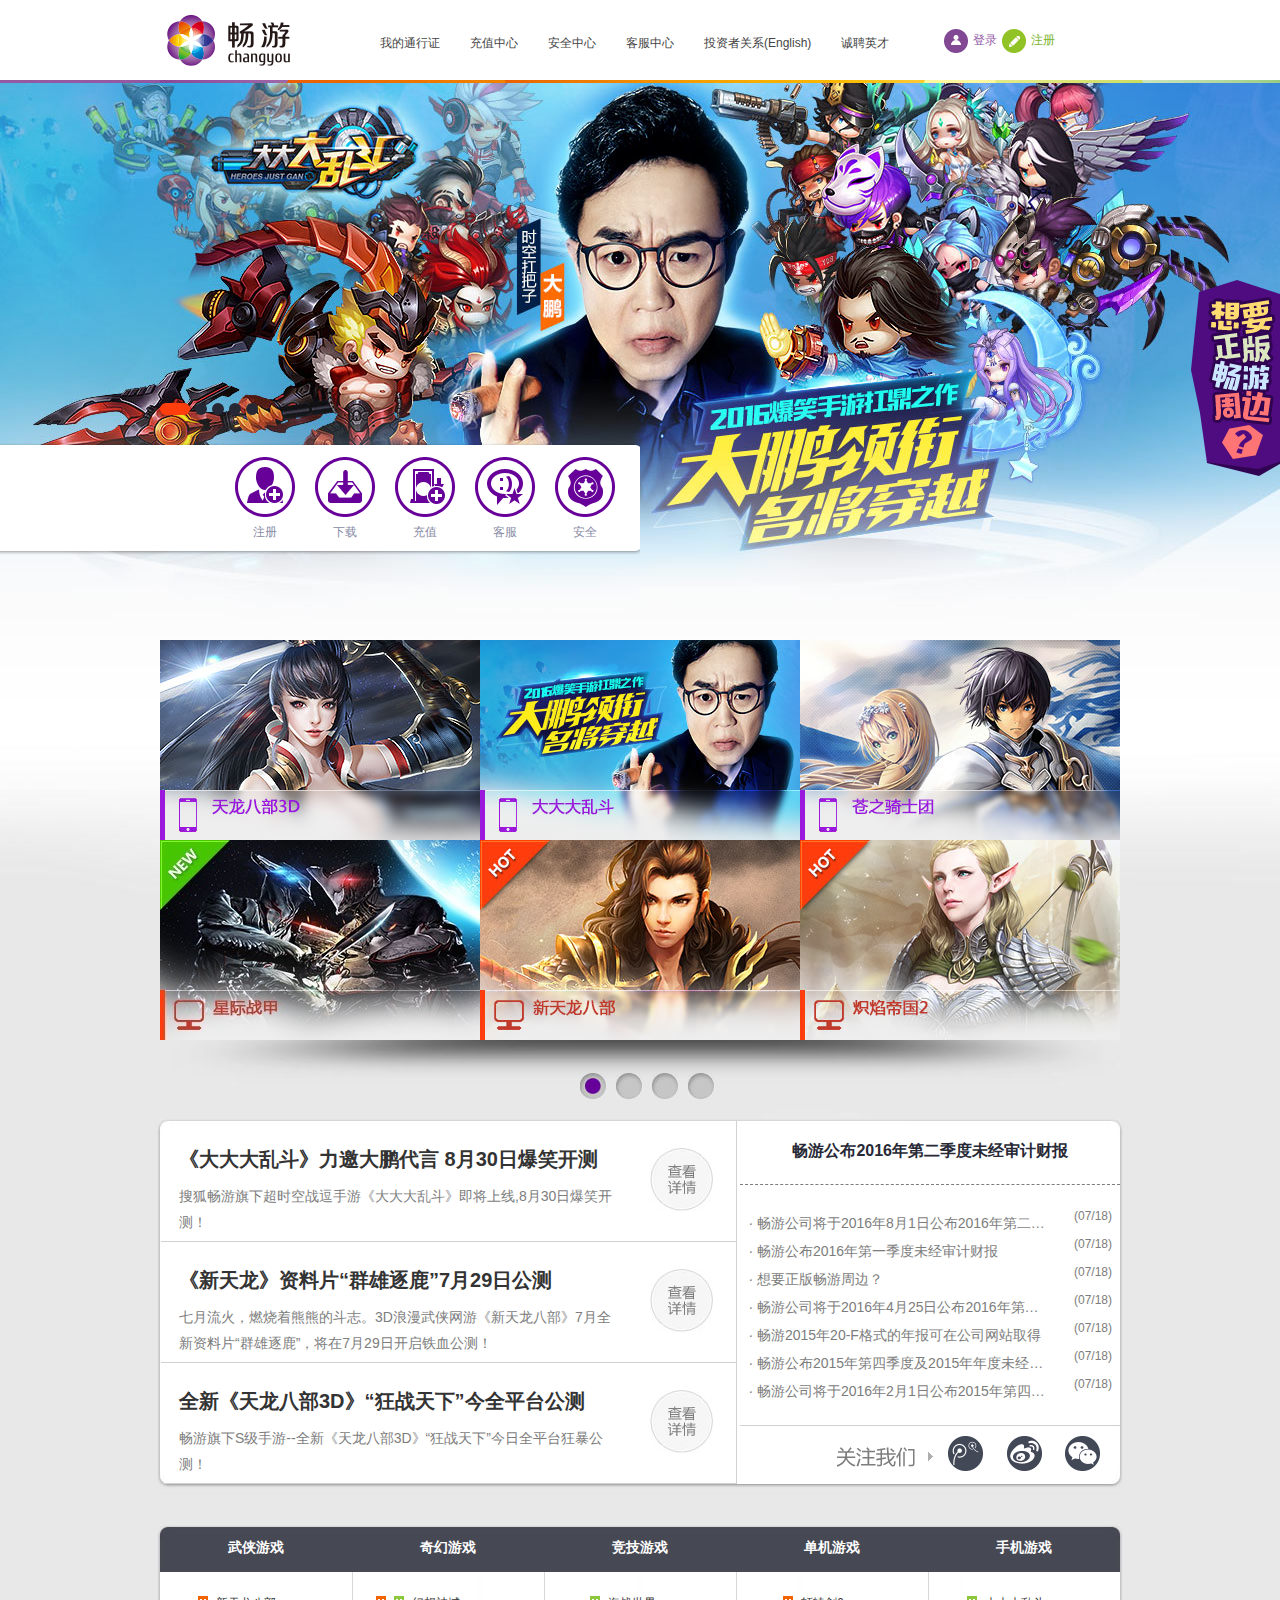
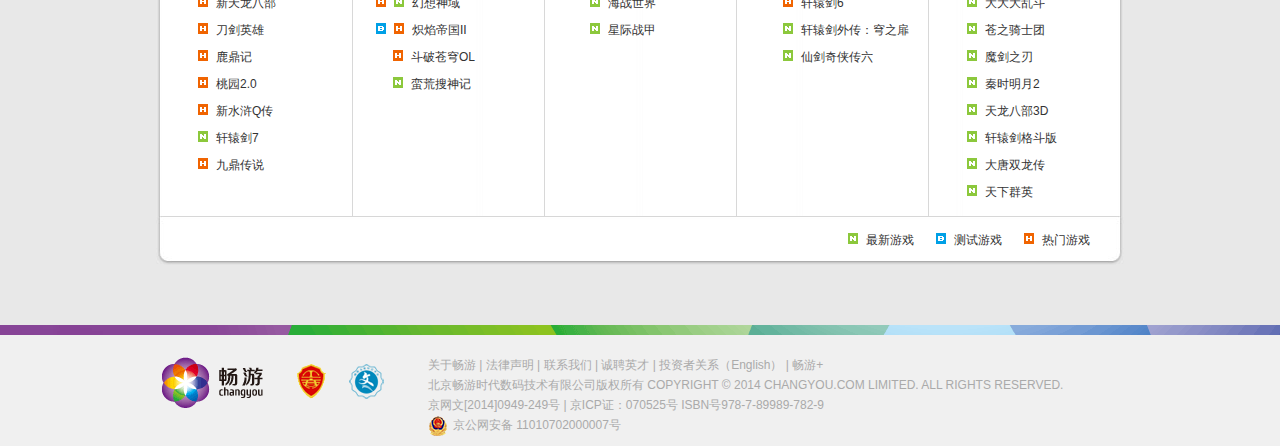
<file: index.html>
<!DOCTYPE html>
<html lang="en">
<head>
    <meta charset="UTF-8">
    <title>畅游-ChangYou.com</title>
    <link rel="stylesheet" href="css/index.css">
</head>
<body>
<!--头部-->
<div class="header clearfix w960">
    <div class="logo">
        <a href="http://www.changyou.com" title="畅游官方网站"></a>
    </div>
    <ul class="headerC clearfix">
       <li><a href="http://member.changyou.com/" title="我的通行证">我的通行证</a></li>
       <li><a href="http://chong.changyou.com/" title="充值中心">充值中心</a></li>
       <li><a href="http://protect.changyou.com/">安全中心</a></li>
       <li><a href="http://gm.changyou.com/">客服中心</a></li>
       <li><a href="http://www.changyou.com/ir/">投资者关系(English)</a></li>
       <li><a href="http://zhaopin.changyou.com/wt/changyou/web/index">诚聘英才</a></li>
    </ul>
    <ul class="headerR clearfix">
        <li class="headerR1"><i></i>登录</li>
        <li class="headerR2"><i></i>注册</li>
    </ul>
</div>
<div class="headerBg"></div>
<!--banner-->
<div class="bannerBox clearfix" id="bannerBox">
    <div class="banner">
        <!--<a href="http://dddld.cy.com/" title="超时空战逗手游《大大大乱斗》手游官方网站">
            <img src="img/banner1.jpg">
        </a>
        <a href="http://tl.changyou.com/" title="《新天龙八部》7月29日 铁血公测">
            <img src="img/banner2.jpg">
        </a>
        <a href="http://hs.changyou.com/" title="苍之骑士团今日开放测试 ">
            <img src="img/banner3.jpg">
        </a>
        <a href="javascript:;" title="德州扑克">
            <img src="img/banner4.jpg">
        </a>
        <a href="http://www.beetobees.com/Case/Index.html?acode=changyou" title="免费H5游戏互动营销">
            <img src="img/banner5.png">
        </a>-->
    </div>
    <ul class="bannerTip clearfix">
       <!-- <li class="on"></li>
        <li></li>
        <li></li>
        <li></li>
        <li></li>-->
    </ul>
    <div class="nav w960">
        <div class="navBg"></div>
        <div class="navIcon">
            <a href="http://zhuce.changyou.com/regInit.act?gameType=PE-ZHPT" class="clearfix">
                <span class="navIcon1"></span>
                <b>注册</b>
            </a>
            <a href="http://www.changyou.com/events/downloadhall/index.shtml" class="clearfix">
                <span class="navIcon2"></span>
                <b>下载</b>
            </a>
            <a href="http://chong.changyou.com/" class="clearfix">
                <span class="navIcon3"></span>
                <b>充值</b>
            </a>
            <a href="http://gm.changyou.com/indexPage.do" class="clearfix">
                <span class="navIcon4"></span>
                <b>客服</b>
            </a>
            <a href="http://protect.changyou.com/logged/loggedAction.do" class="clearfix">
                <span class="navIcon5"></span>
                <b>安全</b>
            </a>
        </div>
    </div>
</div>
<!--content部分-->
<div class="content">
    <div class="contentInner">
        <div class="inner" id="inner">
            <div class="listBox clearfix" id="list1">
                <div class="littleBox">
                    <div class="front"><img src="img/main_a1.jpg"></div>
                    <div class="back"><img src="img/main_a1(1).jpg"></div>
                </div>
                <div class="littleBox">
                    <div class="front"><img src="img/main_a2.jpg"></div>
                    <div class="back"><img src="img/main_a2(1).jpg"></div>
                </div>
                <div class="littleBox">
                    <div class="front"><img src="img/main_a3.jpg"></div>
                    <div class="back"><img src="img/main_a3%20(1).jpg"></div>
                </div>
                <div class="littleBox">
                    <div class="front"><img src="img/main_a4%20(1).jpg"></div>
                    <div class="back"><img src="img/main_a4.jpg"></div>
                </div>
                <div class="littleBox">
                    <div class="front"><img src="img/main_a5.jpg"></div>
                    <div class="back"><img src="img/main_a5%20(1).jpg"></div>
                </div>
                <div class="littleBox">
                    <div class="front"><img src="img/main_a6.jpg"></div>
                    <div class="back"><img src="img/main_a6%20(1).jpg"></div>
                </div>
            </div>
            <div class="listBox clearfix" id="list2">
                <div class="littleBox">
                    <div class="front"><img src="img/main_b1.jpg"></div>
                    <div class="back"><img src="img/main_b1(1).jpg"></div>
                </div>
                <div class="littleBox">
                    <div class="front"><img src="img/main_b2.jpg"></div>
                    <div class="back"><img src="img/main_b2(2).jpg"></div>
                </div>
                <div class="littleBox">
                    <div class="front"><img src="img/main_b3.jpg"></div>
                    <div class="back"><img src="img/main_b3(1).jpg"></div>
                </div>
                <div class="littleBox">
                    <div class="front"><img src="img/main_b4.jpg"></div>
                    <div class="back"><img src="img/main_b4(1).jpg"></div>
                </div>
                <div class="littleBox">
                    <div class="front"><img src="img/main_b5.jpg"></div>
                    <div class="back"><img src="img/main_b5(1).jpg"></div>
                </div>
                <div class="littleBox">
                    <div class="front"><img src="img/main_b6.jpg"></div>
                    <div class="back"><img src="img/main_b6(1).jpg"></div>
                </div>
            </div>
            <div class="listBox clearfix" id="list3">
                <div class="littleBox">
                    <div class="front"><img src="img/main_c1.jpg"></div>
                    <div class="back"><img src="img/main_c1(1).jpg"></div>
                </div>
                <div class="littleBox">
                    <div class="front"><img src="img/main_c2.jpg"></div>
                    <div class="back"><img src="img/main_c2(1).jpg"></div>
                </div>
                <div class="littleBox">
                    <div class="front"><img src="img/main_c3.jpg"></div>
                    <div class="back"><img src="img/main_c3(1).jpg"></div>
                </div>
                <div class="littleBox">
                    <div class="front"><img src="img/main_c4.jpg"></div>
                    <div class="back"><img src="img/main_c4(1).jpg"></div>
                </div>
                <div class="littleBox">
                    <div class="front"><img src="img/main_c5.jpg"></div>
                    <div class="back"><img src="img/main_c5(1).jpg"></div>
                </div>
                <div class="littleBox">
                    <div class="front"><img src="img/main_c6.jpg"></div>
                    <div class="back"><img src="img/main_c6(1).jpg"></div>
                </div>
            </div>
            <div class="listBox clearfix" id="list4">
                <div class="littleBox">
                    <div class="front"><img src="img/main_d1.jpg"></div>
                    <div class="back"><img src="img/main_d1(1).jpg"></div>
                </div>
                <div class="littleBox">
                    <div class="front"><img src="img/main_d2.jpg"></div>
                    <div class="back"><img src="img/main_d2(1).jpg"></div>
                </div>
                <div class="littleBox">
                    <div class="front"><img src="img/main_d3.jpg"></div>
                    <div class="back"><img src="img/main_d3(1).jpg"></div>
                </div>
                <div class="littleBox">
                    <div class="front"><img src="img/main_d4.jpg"></div>
                    <div class="back"><img src="img/main_d4(1).jpg"></div>
                </div>
                <div class="littleBox">
                    <div class="front"><img src="img/main_d5.jpg"></div>
                    <div class="back"><img src="img/main_d5(1).jpg"></div>
                </div>
            </div>
            <ul>
                <li class="on"></li>
                <li></li>
                <li></li>
                <li></li>
            </ul>
        </div>
    </div>
</div>
<!--news部分-->
<div class="newsBox">
    <div class="news">
        <div class="newsInner">
            <div class="news1">
                <h3><a href="javascript:;">《大大大乱斗》力邀大鹏代言 8月30日爆笑开测</a></h3>
                <p><a href="javascript:;">搜狐畅游旗下超时空战逗手游《大大大乱斗》即将上线,8月30日爆笑开测！</a></p>
                <a href="javascript:;" class="more"></a>
            </div>
            <div class="news1">
                <h3><a href="javascript:;">《新天龙》资料片“群雄逐鹿”7月29日公测</a></h3>
                <p><a href="javascript:;">七月流火，燃烧着熊熊的斗志。3D浪漫武侠网游《新天龙八部》7月全新资料片“群雄逐鹿”，将在7月29日开启铁血公测！</a></p>
                <a href="javascript:;" class="more"></a>
            </div>
            <div class="news1">
                <h3><a href="javascript:;">全新《天龙八部3D》“狂战天下”今全平台公测</a></h3>
                <p><a href="javascript:;">畅游旗下S级手游--全新《天龙八部3D》“狂战天下”今日全平台狂暴公测！</a></p>
                <a href="javascript:;" class="more"></a>
            </div>
            <dl class="newsList">
                <dt>畅游公布2016年第二季度未经审计财报</dt>
                <dd>· 畅游公司将于2016年8月1日公布2016年第二… <span>(07/18)</span></dd>
                <dd>· 畅游公布2016年第一季度未经审计财报<span>(07/18)</span></dd>
                <dd>· 想要正版畅游周边？<span>(07/18)</span></dd>
                <dd>· 畅游公司将于2016年4月25日公布2016年第…<span>(07/18)</span></dd>
                <dd>· 畅游2015年20-F格式的年报可在公司网站取得<span>(07/18)</span></dd>
                <dd>· 畅游公布2015年第四季度及2015年年度未经…<span>(07/18)</span></dd>
                <dd>· 畅游公司将于2016年2月1日公布2015年第四…<span>(07/18)</span></dd>
            </dl>
            <div class="follow">
                <span></span>
                <i class="rotate"></i>
                <b class="rotate"></b>
                <em class=><img src="img/ewm.jpg"></em>
            </div>
        </div>
    </div>
</div>
<!--game部分-->
<div class="gameBox">
    <div class="game">
        <div class="gameTitle">
            <ul class="clearfix">
                <li>武侠游戏</li>
                <li>奇幻游戏</li>
                <li>竞技游戏</li>
                <li>单机游戏</li>
                <li class="noMar">手机游戏</li>
            </ul>
        </div>
        <div class="gameList">
            <ul>
                <li><i class="listH"></i>新天龙八部</li>
                <li><i class="listH"></i>刀剑英雄</li>
                <li><i class="listH"></i>鹿鼎记</li>
                <li><i class="listH"></i>桃园2.0</li>
                <li><i class="listH"></i>新水浒Q传</li>
                <li><i class="listN"></i>轩辕剑7</li>
                <li><i class="listH"></i>九鼎传说</li>
            </ul>
            <ul class="gameList2">
                <li><i class="listH"></i><i class="listN"></i>幻想神域</li>
                <li><i class="listB"></i><i class="listH"></i>炽焰帝国II</li>
                <li><i class="listH mar"></i>斗破苍穹OL</li>
                <li><i class="listN mar"></i>蛮荒搜神记</li>
            </ul>
            <ul class="gameList3">
                <li><i class="listN"></i>海战世界</li>
                <li><i class="listN"></i>星际战甲</li>
            </ul>
            <ul class="gameList4">
                <li><i class="listH"></i>轩辕剑6</li>
                <li><i class="listN"></i>轩辕剑外传：穹之扉</li>
                <li><i class="listN"></i>仙剑奇侠传六</li>
            </ul>
            <ul class="gameList5">
                <li><i class="listN"></i>大大大乱斗</li>
                <li><i class="listN"></i>苍之骑士团</li>
                <li><i class="listN"></i>魔剑之刃</li>
                <li><i class="listN"></i>秦时明月2</li>
                <li><i class="listN"></i>天龙八部3D</li>
                <li><i class="listN"></i>轩辕剑格斗版</li>
                <li><i class="listN"></i>大唐双龙传</li>
                <li><i class="listN"></i>天下群英</li>
            </ul>
        </div>
        <div class="gameBottom">
            <ul class="gameBot clearfix">
                <li><i class="listN"></i>最新游戏</li>
                <li><i class="listB"></i>测试游戏</li>
                <li><i class="listH"></i>热门游戏</li>
            </ul>
        </div>
    </div>
</div>
<!--footer部分-->
<div class="bottomBg"></div>
<div class="footer">
    <div class="footerMain w960">
        <span></span>
        <i></i>
        <b></b>
        <div>
            <p>关于畅游 | 法律声明 | 联系我们 | 诚聘英才 | 投资者关系（English） | 畅游+</p>
            <p>北京畅游时代数码技术有限公司版权所有 COPYRIGHT © 2014 CHANGYOU.COM LIMITED. ALL RIGHTS RESERVED.</p>
            <p>京网文[2014]0949-249号 | 京ICP证：070525号 ISBN号978-7-89989-782-9</p>
            <p><em></em>京公网安备 11010702000007号</p>
        </div>
    </div>
</div>
<!--固定定位部分-->
<div class="fixedR"></div>


<script src="js/utils.js"></script>
<script src="js/move.js"></script>
<script src="js/banner.js"></script>
<script src="js/content.js"></script>
<script>
    var banner=new Banner('bannerBox','json/data.txt');
    content('inner');
</script>
</body>
</html>
</file>
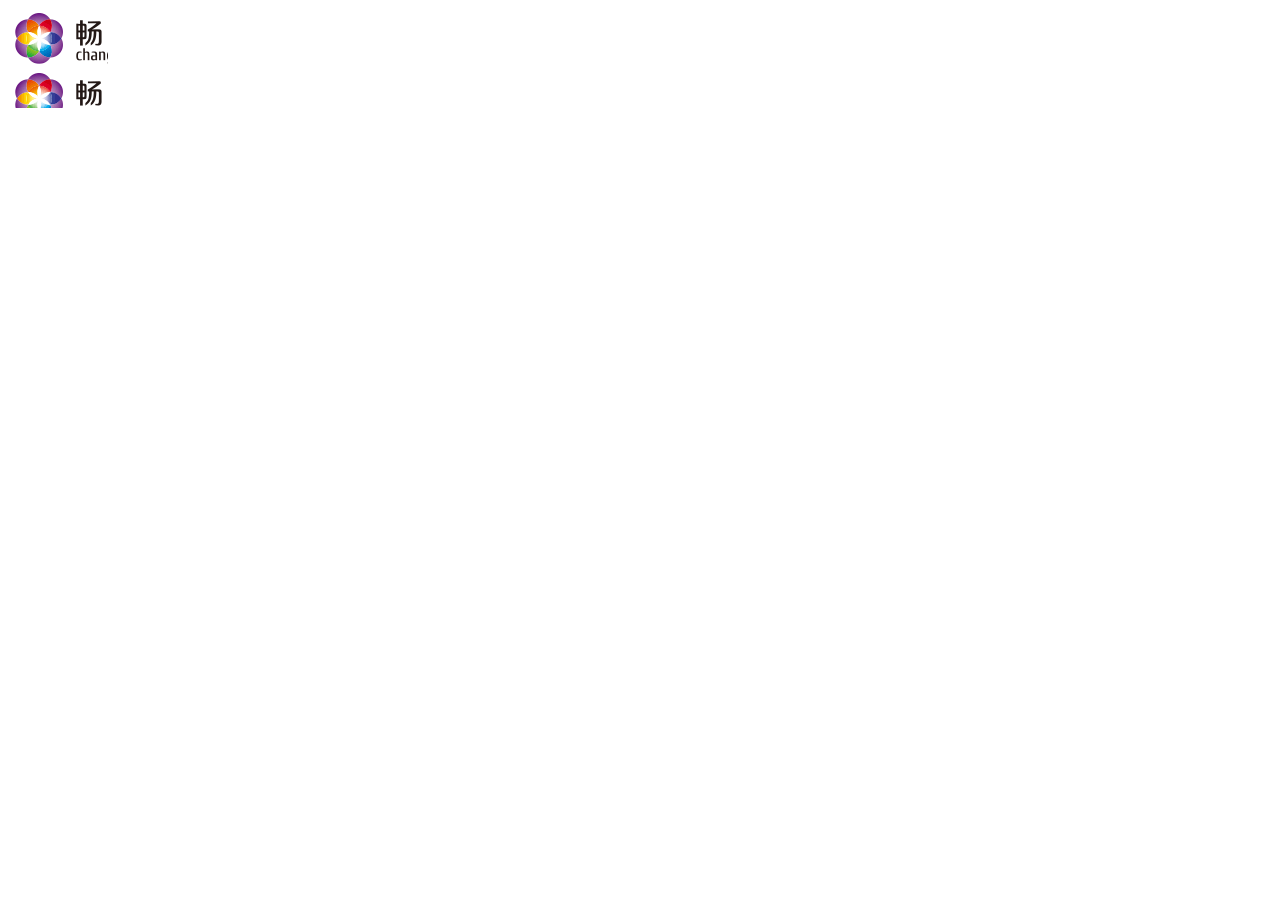
<file: test rotate.html>
<!DOCTYPE html>
<html lang="en">
<head>
    <meta charset="UTF-8">
    <title>Title</title>
    <style>
        div i{
            display: inline-block;
            width: 100px;
            height: 100px;
            background: url("img/logo.png");
        }
        div i:hover{
            -webkit-transform:rotate(180deg)
        }
    </style>
</head>
<body>
<div>
    <i></i>
</div>
</body>
</html>
</file>
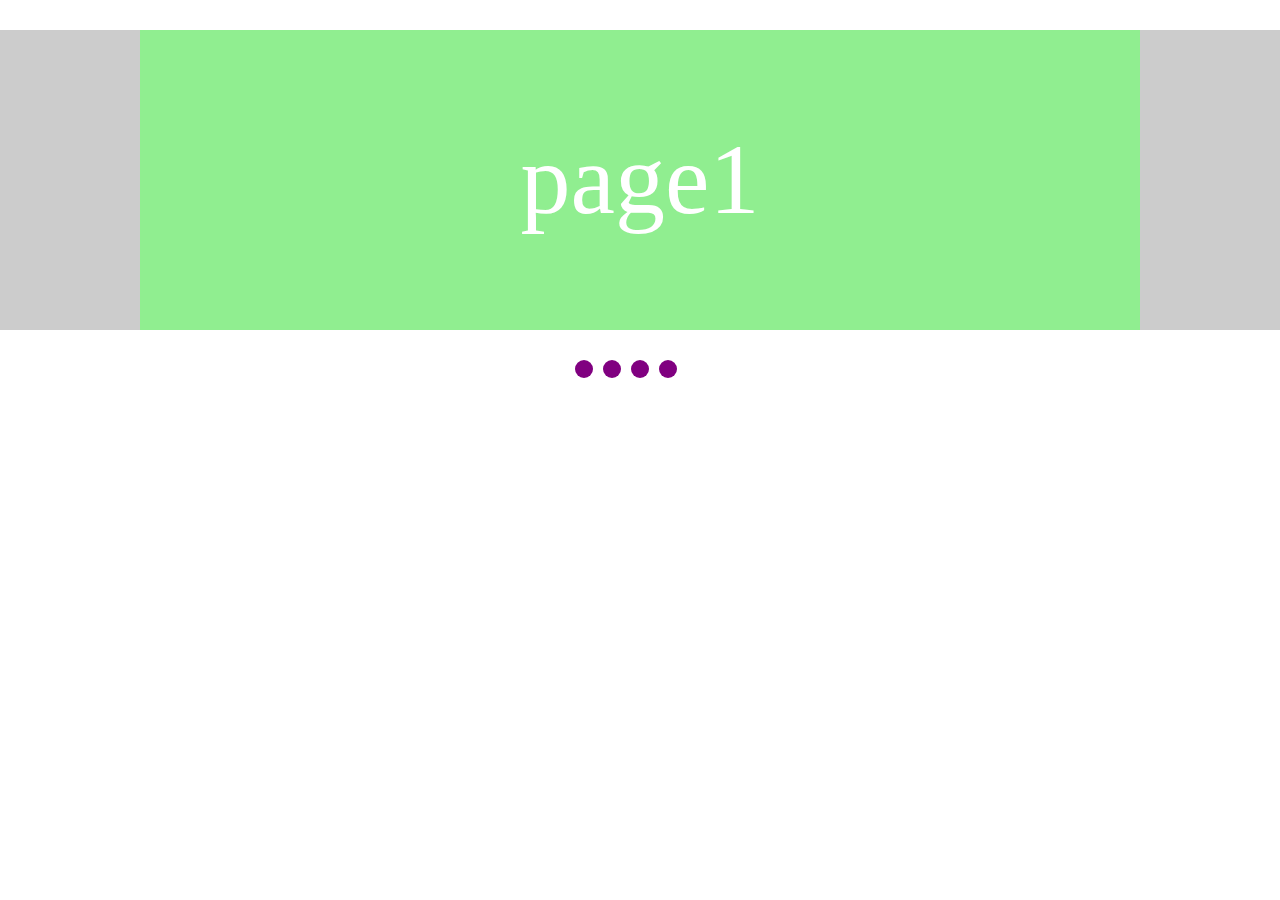
<file: test小banner.html>
<!DOCTYPE html>
<html lang="en">
<head>
    <meta charset="UTF-8">
    <title>小banner</title>
    <style>
        *{
            margin: 0;
            padding: 0;
            list-style: none;
        }
        html,body{
            width: 100%;
            overflow: hidden;
        }
        .box{
            height: 300px;
            margin: 30px auto;
            background: #cccccc;
            position: relative;
        }
        .box .page{
            width: 1000px;
            height: 300px;
            line-height: 300px;
            color: white;
            font-size: 100px;
            text-align: center;
            position: absolute;
            left: -1000px;
            top:0;
        }
        .box .page.p1{
            background: lightgreen;
        }
        .box .page.p2{
            background: lightskyblue;
        }
        .box .page.p3{
            background: lightpink;
        }
        .box .page.p4{
            background: lemonchiffon;
        }
        ul{
            margin: 10px auto;
            width: 150px;
        }
        ul li{
            float: left;
            width: 18px;
            height: 18px;
            border-radius: 50%;
            margin-left: 10px;
            background: purple;
        }
        .box .page ol{
            width: 100%;
            height: 100%;
            position: absolute;
            left: 0;
            top: 0;
        }
        .box .page ol li{
            width: 330px;
            height: 150px;
            float: left;
        }
        .box .page ol li:nth-child(even){
            background: lightcoral;
        }
        .box .page ol li:nth-child(odd){
            background: lightpink;
        }
    </style>
</head>
<body>
<div class="box" id="box">
    <div class="page p1">page1</div>
    <div class="page p2">page2</div>
    <div class="page p3">page3</div>
    <div class="page p4">page4</div>
</div>
<ul>
    <li></li>
    <li></li>
    <li></li>
    <li></li>
</ul>
<script src="js/utils.js"></script>
<script src="js/move.js"></script>
<script>
    var oBox=document.getElementById('box');
    var aDiv=oBox.getElementsByTagName('div');
    var oUl=document.getElementsByTagName('ul')[0];
    var aLi=oUl.getElementsByTagName('li');
    utils.css(aDiv[0],'left',(utils.win('clientWidth')-1000)/2);
    for(var j=0;j<aDiv.length;j++){
        aDiv[j].flag=false;
    }
    aDiv[0].flag=true;
    /*for(var i=0;i<aLi.length;i++){
        aLi[i].index=i;
        aLi[i].onclick=function(){
            var _this=this;
            var l=(utils.win('clientWidth')-1000)/2;
            var l1=utils.win('clientWidth')+1000;
            for(var j=0;j<aDiv.length;j++){
                if(j===this.index){
                    for(var k=0;k<aDiv.length;k++){
                        if(utils.css(aDiv[k],'left')===Math.floor(l)){
                            animate(aDiv[k],{left:l1},1000,function(){
                                animate(aDiv[_this.index],{left:l},1000);
                            })
                        }
                    }
                }
            }
        }
    }*/
    var l=(utils.win('clientWidth')-1000)/2;
    var l1=utils.win('clientWidth');
    for(var i=0;i<aDiv.length;i++){
        aDiv[i].index=i;
        aLi[i].index=i;
        aLi[i].onclick=function(){
            var _this=this;
            for(var i=0;i<aDiv.length;i++){
                if(aDiv[i].flag){  //说明是当前显示在中间的那一页
                    if(this.index>i){  //说明点击的按钮大于当前显示的那一页，当前页应当从左边退出，下一页从右边往左进入
                        aDiv[i].flag=false;
                        aDiv[_this.index].flag=true;
                        utils.css(aDiv[_this.index],'left',l1);
                        animate(aDiv[i],{left:-1000},1000,function(){
                            animate(aDiv[_this.index],{left:l},1000);
                        })
                    }else if(this.index<i){ //说明点击的按钮小于当前显示的那一页，当前页面应当从右边退出，下一页从左边往右进入
                        aDiv[i].flag=false;
                        aDiv[_this.index].flag=true;
                        utils.css(aDiv[_this.index],'left',-1000);
                        animate(aDiv[i],{left:l1},1000,function(){
                            animate(aDiv[_this.index],{left:l},1000);
                        })
                    }else{
                        animate(aDiv[i],{left:-1000},1000,function(){
                            utils.css(aDiv[_this.index],'left',l1);
                            animate(aDiv[_this.index],{left:l},1000);
                        })
                    }
                    break;
                }
            }
        }
    }

</script>
</body>
</html>
</file>
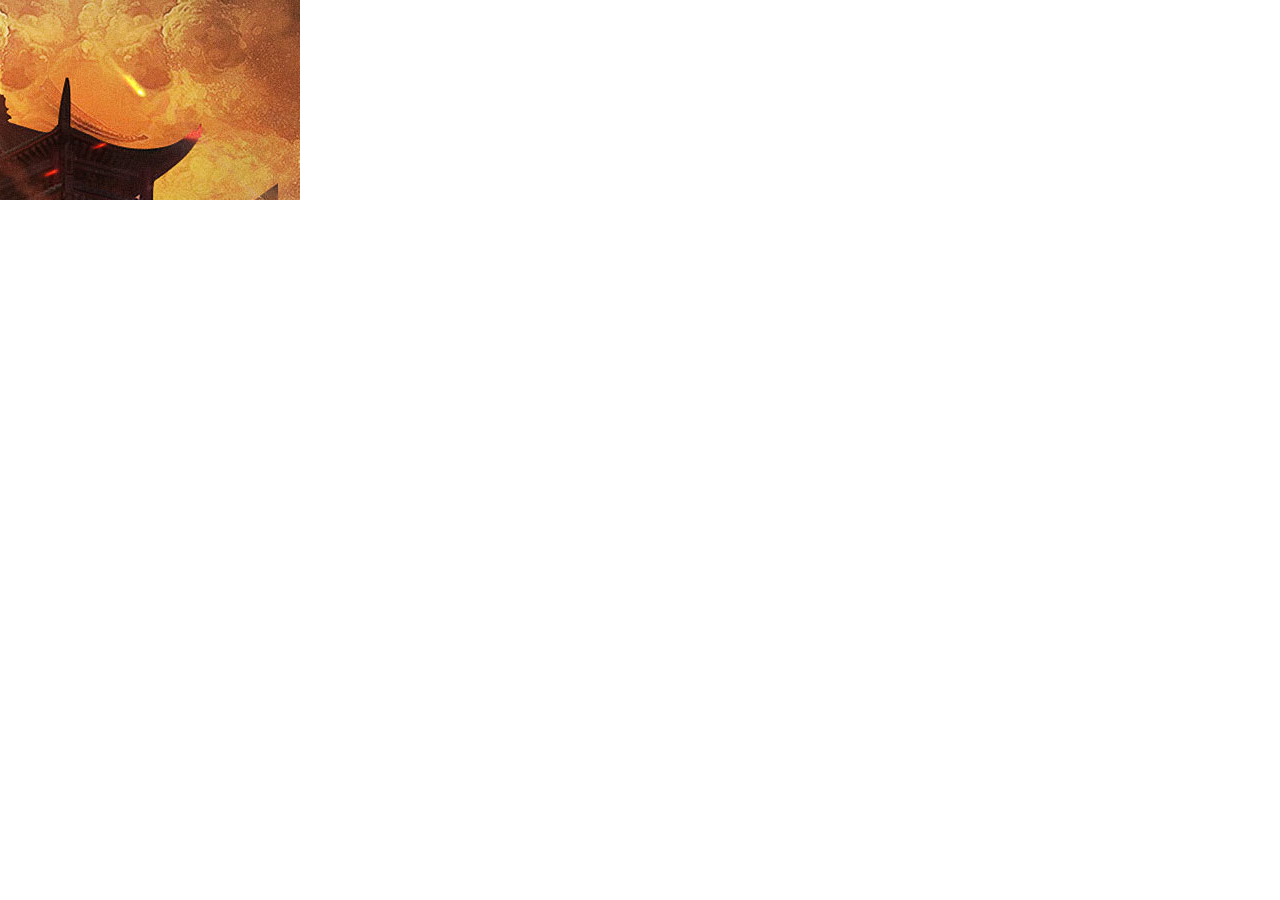
<file: test翻转.html>
<!DOCTYPE html>
<html lang="en">
<head>
    <meta charset="UTF-8" />
    <title>css3交替翻板式旋转2张图片</title>
    <style>
        *{
            margin:0;
            padding:0;
        }
        #box{
            width:300px;
            height:200px;
            /*border:1px solid #999;*/
        }
        #cont1{
            width:300px;
            height:200px;
            background:url(img/banner1.jpg);
            position:absolute;
            top:0;
            left:0;
            z-index:2;
        }
        #cont2{
            width:300px;
            height:200px;
            background:url(img/banner2.jpg);
            position:absolute;
            top:0;
            left:0;
            z-index:1;
        }
        #box:hover #cont1,#box:hover #cont2{
            transform:rotateY(180deg);
            -ms-transform:rotateY(180deg);
            -moz-transform:rotateY(180deg);
            -webkit-transform:rotateY(180deg);
            -o-transform:rotateY(180deg);
        }
        #box:hover #cont2{
            z-index:2;
        }
        #cont1,#cont2{
            transition:all .2s linear 10ms;
        }
    </style>
</head>
<body>
<div id="box">
    <div id="cont1"></div>
    <div id="cont2"></div>
</div>
</body>
</html>
</file>
<file: css/index.css>
*{
    margin: 0;
    padding: 0;
    font: 12px "Microsoft yahei",arial, Simsun, sans-serif;
    color: #333333;
}
body,html{
    overflow-x: hidden;
}
ul, ol{
    list-style: none;
}
a{
    text-decoration: none;
}
img{
    display: block;
}
.clearfix:before,.clearfix:after{
    display: block;
    content: "";
    height: 0;
    overflow: hidden;
    clear: both;
}
.clearfix{*zoom:1}
.w960{
    width: 960px;
    margin: 0 auto;
}
/*头部部分*/
.header .logo{
    float: left;
    margin-top: 10px;
}
.header .logo a{
    display: block;
    width: 140px;
    height: 60px;
    background: url("../img/logo.png");
}
.header .headerC{
    float: left;
    margin:35px 0 0 80px;
}
.header .headerC li{
    float: left;
    margin-right: 30px;
}
.header .headerC li a{
    color: #444444;
}
.header .headerC li a:hover{
    color: #660099;
}
.header .headerR{
    float: left;
    margin-left: 20px;
}
.header .headerR li{
    float: left;
    margin-top: 29px;
    color: #955ba8;
    margin-left: 5px;
    cursor: pointer;
}
.header .headerR li.headerR2{
    color: #7bb430;
}
.header .headerR i{
    display: inline-block;
    width: 24px;
    height: 24px;
    background: url("../img/icon_bg.png") -52px 0;
    margin-right: 5px;
    vertical-align: middle;
    transition: transform .4s ease 0s
}
.header .headerR li i:hover{
    transform: rotate(360deg);
}
.header .headerR .headerR2 i{
    background: url("../img/icon_bg.png") -76px 0;
}
.headerBg{
    width: auto;
    height: 3px;
    background: url("../img/header_bg.png");
    margin-top: 10px;
}
/*banner部分*/
.bannerBox{
    position: relative;
    height: 618px;
    width: 100%;
    margin: 0 auto;
    overflow: hidden;
}
.bannerBox .banner{
    position: absolute;
    width: 1920px;
    left: 50%;
    margin-left:-960px;
}
.bannerBox .banner a{
    position: absolute;
    left: 0;
    top:0;
    opacity: 0;
}
.bannerBox .banner a img{
    width: auto;
    height: 618px;
}
.bannerBox .bannerTip{
    position: absolute;
    top: 320px;
    width: 480px;
    left: 50%;
    margin-left: -480px;
    z-index: 10;
}
.bannerBox .bannerTip li{
    float: left;
    width: 12px;
    height: 12px;
    margin-right: 5px;
    background: #272836;
    border-radius: 6px;
}
.bannerBox .bannerTip li.on{
    width: 30px;
    background: #ff3d0d;
}
.bannerBox .nav{
    position: absolute;
    top: 360px;
    left:50%;
    margin-left: -480px;
}
.bannerBox .navBg{
    position: absolute;
    width: 960px;
    height: 112px;
    top: 0;
    left: -50%;
    background:url("../img/nav_p24.png");
    z-index: 10;
}
.bannerBox .navIcon{
    position: absolute;
    top: 0;
    left:75px;
    z-index: 10;
}
.bannerBox .navIcon a{
    float: left;
    margin:14px 20px 8px 0;
}
.bannerBox .navIcon a span{
    display: block;
    width: 60px;
    height: 60px;
    background-image: url("../img/sprite.png");
    overflow: hidden;
    transition: transform,.4s,ease
}
.bannerBox .navIcon a span:hover{
    transform: rotate(360deg);
}
.bannerBox .navIcon a span.navIcon1{
    background-position: 0 -201px;
}
.bannerBox .navIcon a span.navIcon2{
    background-position: 0 -262px;
}
.bannerBox .navIcon a span.navIcon3{
    background-position: 0 -323px;
}
.bannerBox .navIcon a span.navIcon4{
    background-position: 0 -384px;
}
.bannerBox .navIcon a span.navIcon5{
    background-position: 0 -445px;
}
.bannerBox .navIcon a b{
    display: inline-block;
    color: #898ba6;
    margin-left:18px;
    padding-top: 7px;
}
.bannerBox .navIcon a b:hover{
    text-decoration: underline;
}
/*content部分*/
.content{
    height: 418px;
    background: url("../img/bg2.jpg") no-repeat center top #e8e8e8;
    position: relative;
}
.content .contentInner{
    width: 100%;
    height: 479px;
    overflow-x: hidden;
    position: absolute;
    top: -61px;
}
.content .contentInner .inner{
    width: 960px;
    height: 479px;
    margin: 0 auto;
    position: relative;
    background: url(../img/bg3.jpg) no-repeat center 61px;
}
.content .contentInner .inner ul{
    position: absolute;
    height: 26px;
    width: 152px;
    text-align: center;
    bottom: 20px;
    left: 420px;
}
.content .contentInner .inner ul li{
    width: 26px;
    height: 26px;
    float: left;
    cursor: pointer;
    margin: 0 10px 0 0;
    overflow: hidden;
    vertical-align: top;
    background: url(../img/point.jpg) no-repeat;
}
.content .contentInner .inner ul li.on{
    background: url("../img/point_h.jpg") no-repeat;
}
.content .contentInner .inner .listBox{
    width: 960px;
    height: 400px;
    position: absolute;
    left: -1450px;
}
.content .contentInner .inner .listBox .littleBox{
    float: left;
    width: 320px;
    height: 200px;
    position: relative;
}
.content .contentInner .inner .listBox .littleBox img{
    width: 100%;
    height: 100%;
}
.content .contentInner .inner .listBox .littleBox .front{
    width:320px;
    height:200px;
    position:absolute;
    top:0;
    left:0;
    z-index:2;
}
.content .contentInner .inner .listBox .littleBox .back{
    width:320px;
    height:200px;
    position:absolute;
    top:0;
    left:0;
    z-index:1;
}
.content .contentInner .inner .listBox .littleBox:hover .front,.content .contentInner .inner .listBox .littleBox:hover .back{
    transform:rotateY(180deg);
    -ms-transform:rotateY(180deg);
    -moz-transform:rotateY(180deg);
    -webkit-transform:rotateY(180deg);
    -o-transform:rotateY(180deg);
}
.content .contentInner .inner .listBox .littleBox:hover .back{
    z-index:2;
}
.front,.back{
    transition:all .2s linear 10ms;
}
/*news部分*/
.newsBox{
    background: #e8e8e8;
}
.newsBox .news{
    width: 1000px;
    height: 406px;
    margin: 0 auto;
    background:url("../img/bg-news.jpg");
}
.newsBox .news .newsInner{
    padding: 2px 0 0 21px;
    position: relative;
}
.newsBox .news .newsInner .news1{
    width: 575px;
    height: 120px;
    border-right: solid 1px #d1d1d1;
    position: relative;
    border-bottom: solid 1px #d1d1d1;
    overflow: hidden;
}
.newsBox .news .newsInner .news1 h3{
    margin: 25px 0 0 18px;
}
.newsBox .news .newsInner .news1 h3 a{
    font-size: 20px;
    font-weight: bold;
}
.newsBox .news .newsInner .news1 h3 a:hover{
    color: #660099;
    text-decoration: underline;
}
.newsBox .news .newsInner .news1 p{
    width: 435px;
    margin: 10px 0 0 18px;
}
.newsBox .news .newsInner .news1 p a{
    font-size: 14px;
    color: #7d7d7d;
    line-height: 26px;
}
.newsBox .news .newsInner .news1 p a:hover{
    text-decoration: underline;
}
.newsBox .news .newsInner .news1 a.more{
    position: absolute;
    top:27px;
    right: 23px;
    width: 63px;
    height: 63px;
    overflow: hidden;
    background: url("../img/more.jpg") 0 0 no-repeat;
}
.newsBox .news .newsInner .news1 a.more:hover{
    background-position:-64px 0;
}
.newsBox .news .newsInner .newsList{
    position: absolute;
    top:0;
    right: 20px;
    padding-bottom: 20px;
    border-bottom: 1px solid #d1d1d1;
}
.newsBox .news .newsInner .newsList dt{
    font-size: 16px;
    color: #272936;
    font-weight: bold;
    padding: 22px 52px;
    border-bottom: 1px dashed #7d7d7d;
    margin-bottom: 24px;
}
.newsBox .news .newsInner .newsList dd{
    font-size: 14px;
    line-height: 28px;
    color: #7d7d7d;
    padding: 0 8px;
}
.newsBox .news .newsInner .newsList dd span{
    float: right;
    color: #7d7d7d;
}
.newsBox .news .newsInner .follow{
    position: absolute;
    bottom: 10px;
    right: 20px;
}
.newsBox .news .newsInner .follow span{
    display: inline-block;
    width: 96px;
    height: 33px;
    background: url("../img/sprite.png") 0 -168px no-repeat;
    margin-right: 12px;
}
.newsBox .news .newsInner .follow i{
    display: inline-block;
    width: 35px;
    height: 35px;
    background-image: url("../img/sprite.png");
    background-position: 0 -26px;
    margin-right: 20px;
    cursor: pointer;
}
.newsBox .news .newsInner .follow b{
    display: inline-block;
    width: 35px;
    height: 35px;
    background: url("../img/sprite.png") 0 -62px no-repeat;
    margin-right: 20px;
}
.newsBox .news .newsInner .follow em{
    display: inline-block;
    width: 35px;
    height: 35px;
    background: url("../img/sprite.png") 0 -98px no-repeat;
    margin-right: 20px;
}
.newsBox .news .newsInner .follow em img{
    position: absolute;
    top: -172px;
    right: 0;
    display: none;
}
.newsBox .news .newsInner .follow em:hover{
    background-position: -36px -98px;
}
.newsBox .news .newsInner .follow em:hover img{
    display: block;
}
.newsBox .news .newsInner .follow .rotate:hover{
    transition: transform,.4s,ease-out;
    transform: rotate(360deg);
}
/*game部分*/
.gameBox{
    width: 100%;
    background: #e8e8e8;
}
.game {
    width: 1000px;
    margin: 0 auto;
}
.game .gameTitle{
    width: 100%;
    height: 47px;
    background: url("../img/glist_tit.jpg");
}
.game .gameTitle ul{
    margin-left: 88px;
}
.game .gameTitle ul li{
    float: left;
    font-size: 14px;
    font-weight: bold;
    color: #fff;
    margin-right: 136px;
    margin-top: 14px;
}
.game .gameTitle ul li.noMar{
    margin-right: 0;
}
.game .gameList{
    width: 100%;
    height: 244px;
    background: url("../img/glist_repeat.png") repeat-y;
}
.game .gameList ul{
    color: #787878;
    padding-left: 58px;
    padding-top: 23px;
    float: left;
}
.game .gameList ul li{
    padding-bottom: 10px;
    cursor: pointer;
}
.game .gameList ul li:hover{
    text-decoration: underline;
}
.game .gameList ul li i{
    display: inline-block;
    width: 10px;
    height: 11px;
    margin-right: 8px;
    background: url("../img/sprite.png");
}
.game .gameList ul li i.listH,.game .gameBottom .gameBot i.listH{
    background-position: -26px 0;
}
.game .gameList ul li i.listN,.game .gameBottom .gameBot li i.listN{
    background-position: -37px 0;
}
.game .gameList ul li i.listB,.game .gameBottom .gameBot i.listB{
    background-position: -48px 0;
}
.game .gameList ul li i.mar{
    margin-left: 17px;
}
.game .gameList .gameList2{
    padding-left: 100px;
}
.game .gameList .gameList3{
    padding-left: 115px;
}
.game .gameList .gameList4{
    padding-left: 127px;
}
.game .gameBottom{
    width: 1000px;
    height: 49px;
    margin: 0 auto;
    background: url("../img/glist_bot.jpg");
    position: relative;
}
.game .gameBottom .gameBot{
    position: absolute;
    bottom: 16px;
    right: 50px;
}
.game .gameBottom .gameBot li{
    float: left;
    padding-left: 22px;
}
.game .gameBottom .gameBot li i{
    display: inline-block;
    width: 10px;
    height: 11px;
    margin-right: 8px;
    background: url("../img/sprite.png");
}
/*footer部分*/
.bottomBg{
    width: auto;
    height: 70px;
    background: url("../img/bottom_bg.gif") 0 60px no-repeat #e8e8e8;;
}
.footer{
    padding: 20px 0 20px;
    height: 71px;
    min-width: 980px;
    width: 100%;
    background:#f0f0f0;
}
.footer .footerMain{
    position: relative;
}
.footer .footerMain span{
    display: inline-block;
    width: 105px;
    height: 55px;
    background: url("../img/logo2.png") no-repeat scroll 0 -45px;
}
.footer .footerMain i{
    display: inline-block;
    width: 35px;
    height: 35px;
    background: url("../img/cyou_copyright_sprite.png") no-repeat;
    margin-left: 26px;
    vertical-align: 11px;
}
.footer .footerMain b{
    display: inline-block;
    width: 35px;
    height: 35px;
    background: url("../img/stamp.png") no-repeat;
    margin-left: 16px;
    vertical-align: 11px;
}
.footer .footerMain div{
    position: absolute;
    left: 268px;
    top:0;
}
.footer .footerMain div p{
    line-height: 20px;
    height: 20px;
    color: #aaa;
}
.footer .footerMain div p em{
    display: inline-block;
    width: 20px;
    height: 20px;
    background: url("../img/ba.png");
    vertical-align: middle;
    margin-right: 5px;
}
/*固定定位部分*/
.fixedR{
    position: fixed;
    top: 280px;
    right: 0;
    cursor: pointer;
    width: 89px;
    height: 196px;
    background: url("../img/right.png") no-repeat;
    z-index: 100;
}
</file>
